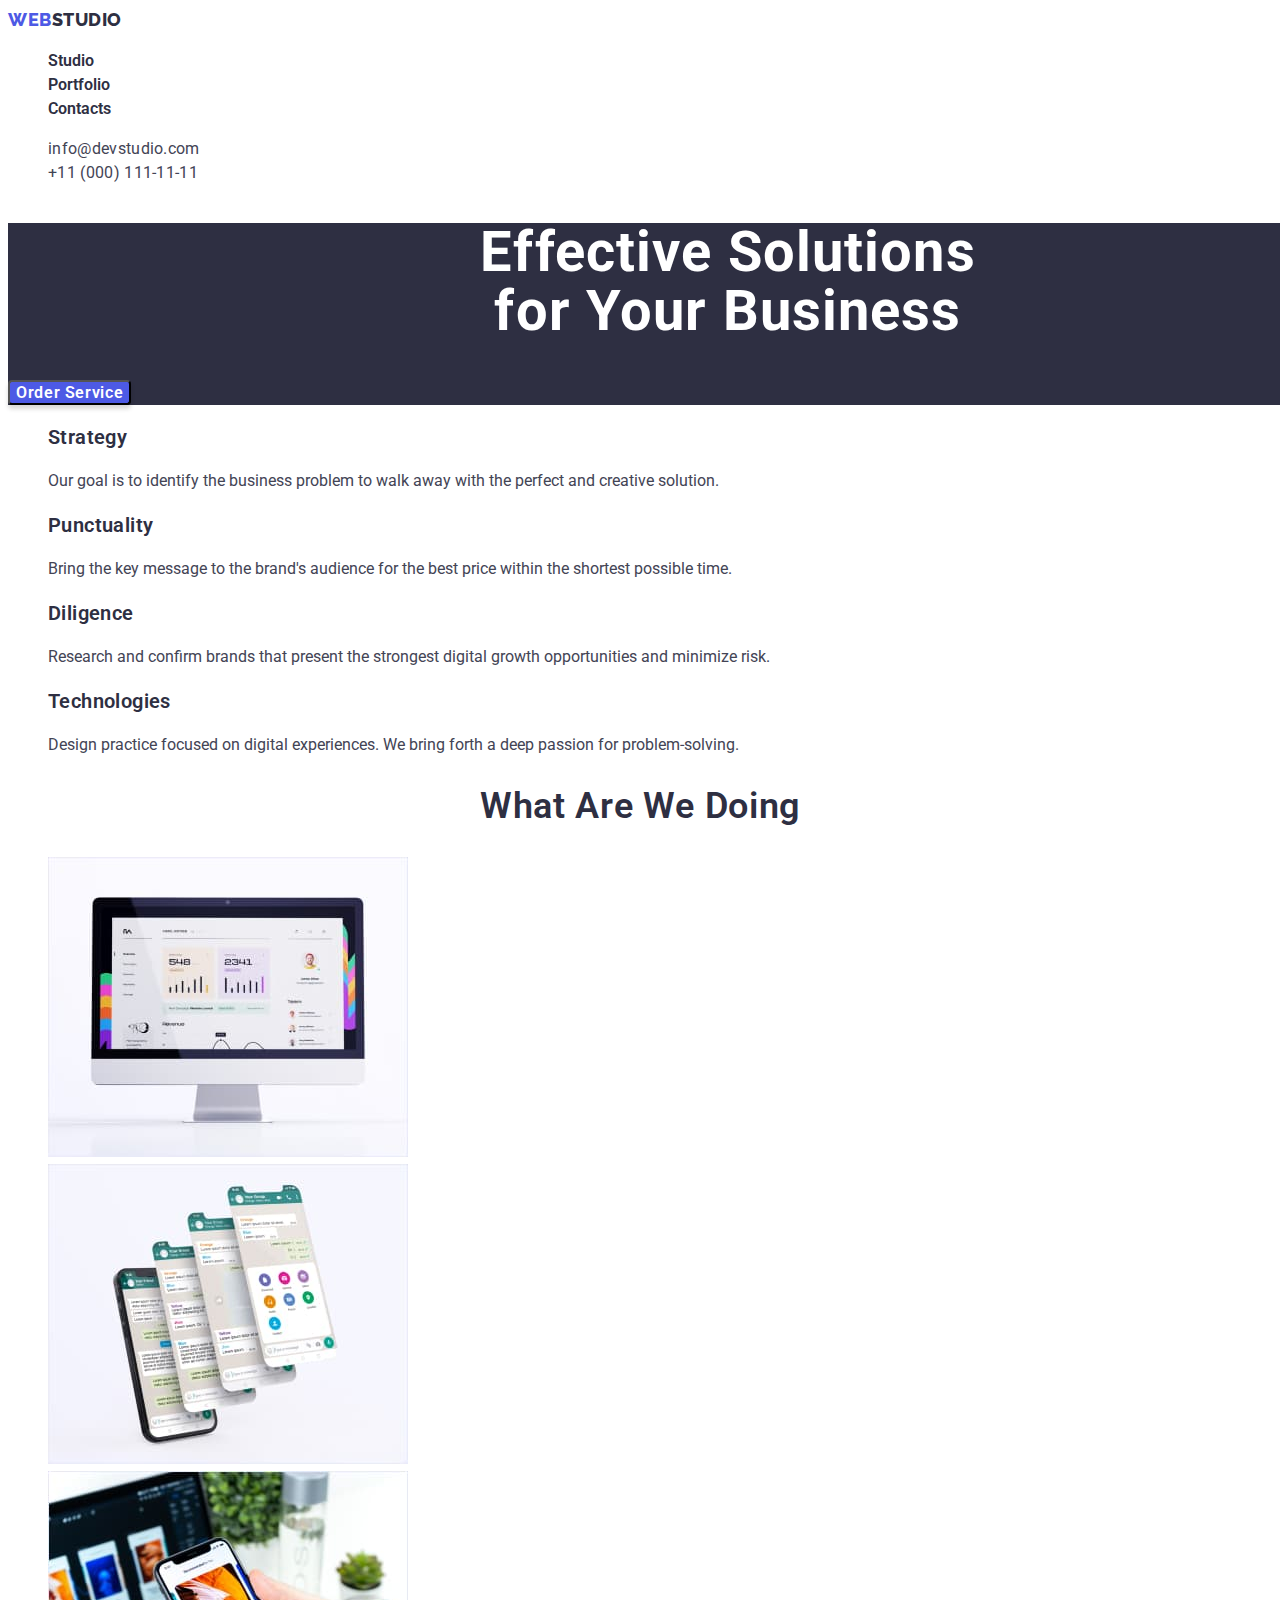
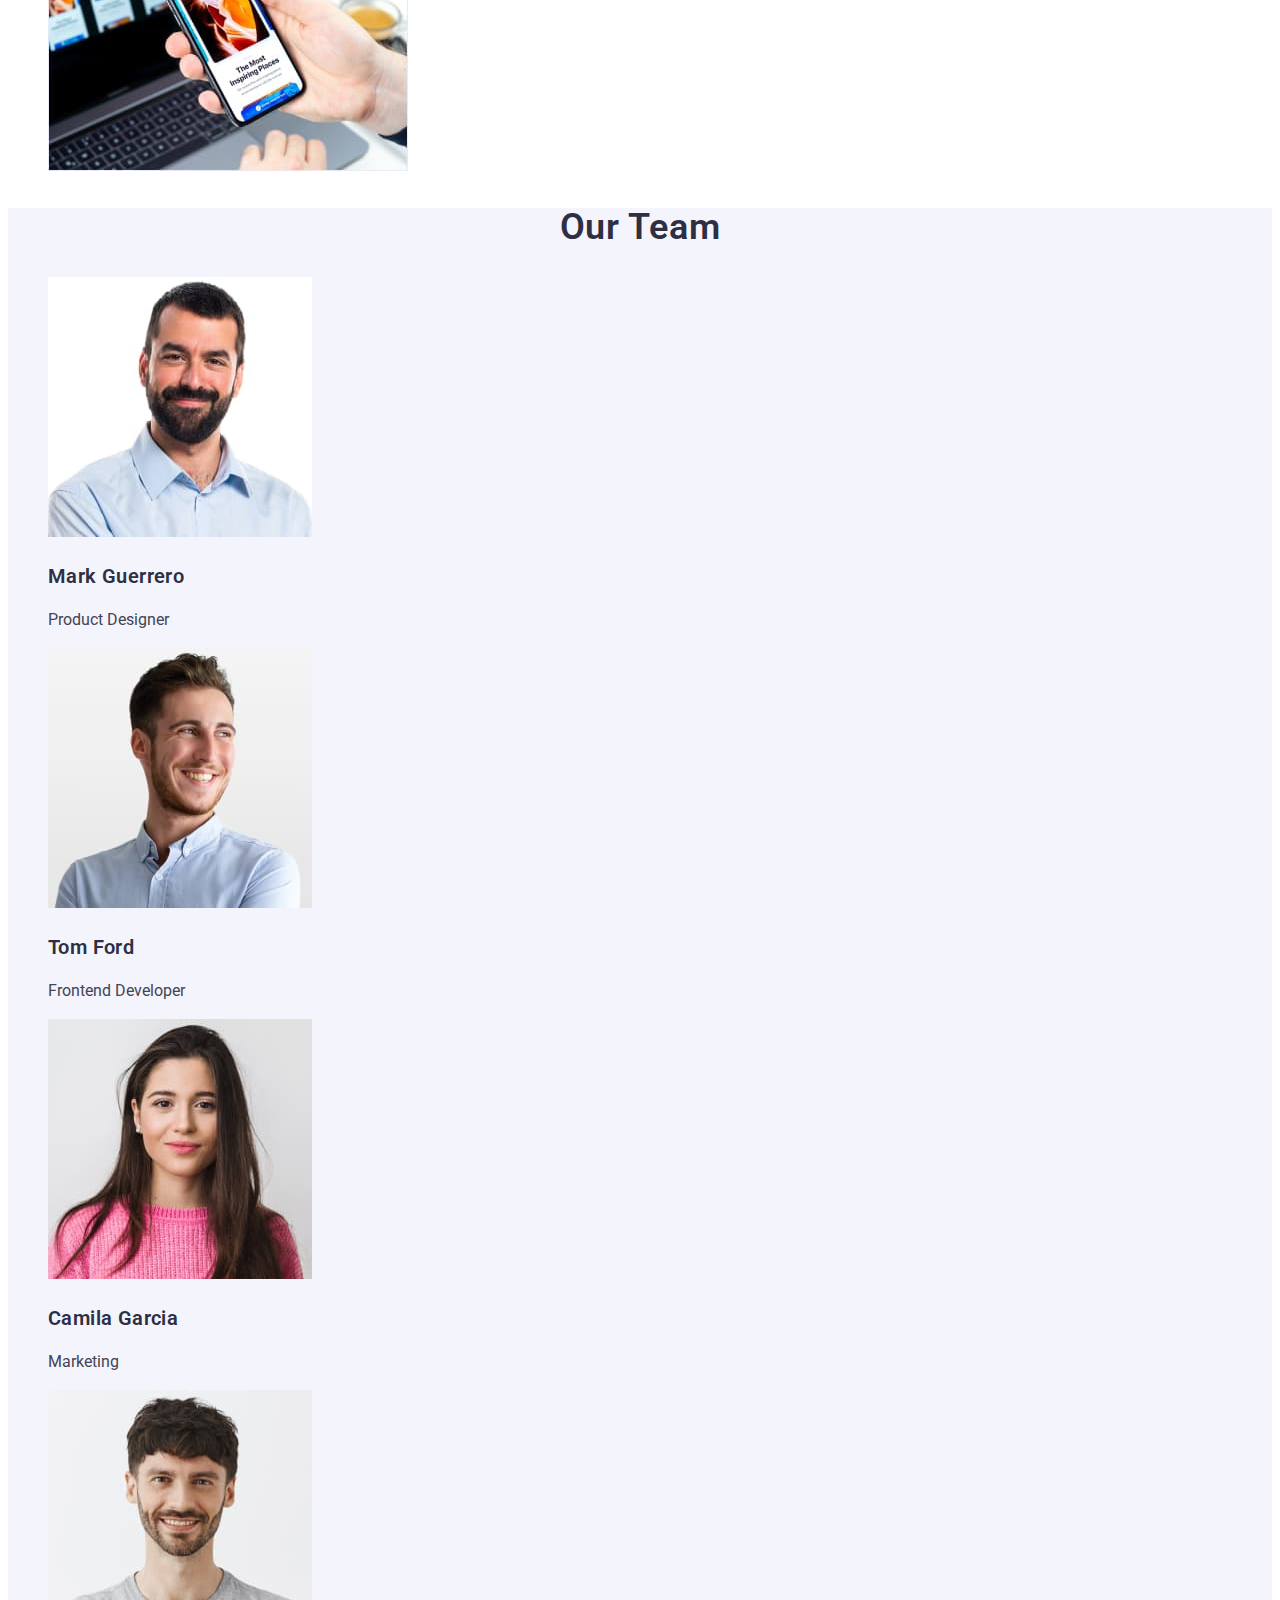
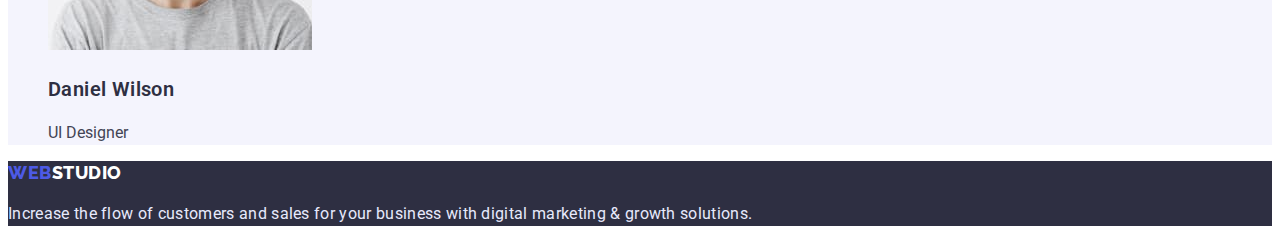
<file: index.html>
<!DOCTYPE html>
<html lang="en">
  <head>
    <meta charset="UTF-8" />
    <meta http-equiv="X-UA-Compatible" content="IE=edge" />
    <meta name="viewport" content="width=device-width, initial-scale=1.0" />
    <title>Webstudio</title>
    <link href="https://fonts.googleapis.com/css2?family=Montserrat:wght@400;700&family=Raleway:wght@700&family=Roboto:wght@400;500;700;900&display=swap" rel="stylesheet">
    <link rel="stylesheet" href="./css/style.css" />
    <link rel="preconnect" href="https://fonts.googleapis.com" />
  </head>
  <body>
    <header>
      <nav class="nav-panel">
        <a href="index.html" class="logotype"> <span class="logo">WEB</span><span class="studio-black">STUDIO</span></a>
        <ul class="list">
          <li><a href="index.html" class="link">Studio</a></li>
          <li><a href="portfolio.html" class="link">Portfolio</a></li>
          <li><a href="" class="link">Contacts</a></li>
        </ul>
      </nav>
      <ul class="list">
        <li><a href="mailto:info@devstudio.com" class="contacts">info@devstudio.com</a></li>
        <li><a href="tel:+110001111111" class="contacts">+11 (000) 111-11-11</a></li>
      </ul>
    </header>
    <main>
      <section class="hero">
        <h1 class="main-text">
          Effective Solutions <br />
          for Your Business
        </h1>
        <button type="button" class="main-butt">Order Service</button>
      </section>
      <section class="section-title">
        <h2 class="section1">Section1</h2>
        <ul class="list">
          <li>
            <h3 class="tittle">Strategy</h3>
            <p>
              Our goal is to identify the business problem to walk away with the perfect and
              creative solution.
            </p>
          </li>
          <li>
            <h3 class="tittle">Punctuality</h3>
            <p>
              Bring the key message to the brand's audience for the best price within the shortest
              possible time.
            </p>
          </li>
          <li>
            <h3 class="tittle">Diligence</h3>
            <p>
              Research and confirm brands that present the strongest digital growth opportunities
              and minimize risk.
            </p>
          </li>
          <li>
            <h3 class="tittle">Technologies</h3>
            <p>
              Design practice focused on digital experiences. We bring forth a deep passion for
              problem-solving.
            </p>
          </li>
        </ul>
      </section>
      <section class="section-title">
        <h2 class="tittle-to">What are we doing</h2>
        <ul class="list">
          <li><img src="./images/img1.jpg" alt="personal computer" width="360" height="300" /></li>
          <li><img src="./images/img2.jpg" alt="smartphone" width="360" height="300" /></li>
          <li>
            <img src="./images/img3.jpg" alt="smartphone and notebook" width="360" height="300" />
          </li>
        </ul>
      </section>
      <section class="buttons-menu" class="tittle" >
        <h2 class="tittle-to">Our Team</h2>
        <ul class="list">
          <li>
            <img src="./images/mark.jpg" alt="Mark Guerrero" width="264" height="260" />
            <h3 class="tittle" >Mark Guerrero</h3>
            <p>Product Designer</p>
          </li>
          <li>
            <img src="./images/tom.jpg" alt="Tom Ford" width="264" height="260" />
            <h3 class="tittle" >Tom Ford</h3>
            <p>Frontend Developer</p>
          </li>
          <li>
            <img src="./images/camila.jpg" alt="Camila Garcia" width="264" height="260" />
            <h3 class="tittle" >Camila Garcia</h3>
            <p>Marketing</p>
          </li>
          <li>
            <img src="./images/daniel.jpg" alt="Daniel Wilson" width="264" height="260" />
            <h3 class="tittle" >Daniel Wilson</h3>
            <p>UI Designer</p>
          </li>
        </ul>
      </section>
    </main>
    <footer class="footer">
      <a href="index.html" class="logotype"> <span class="logo">WEB</span><span class="studio-white">STUDIO</span></a>
      <p>
        Increase the flow of customers and sales for your business with digital marketing & growth
        solutions.
      </p>
    </footer>
  </body>
</html>
</file>
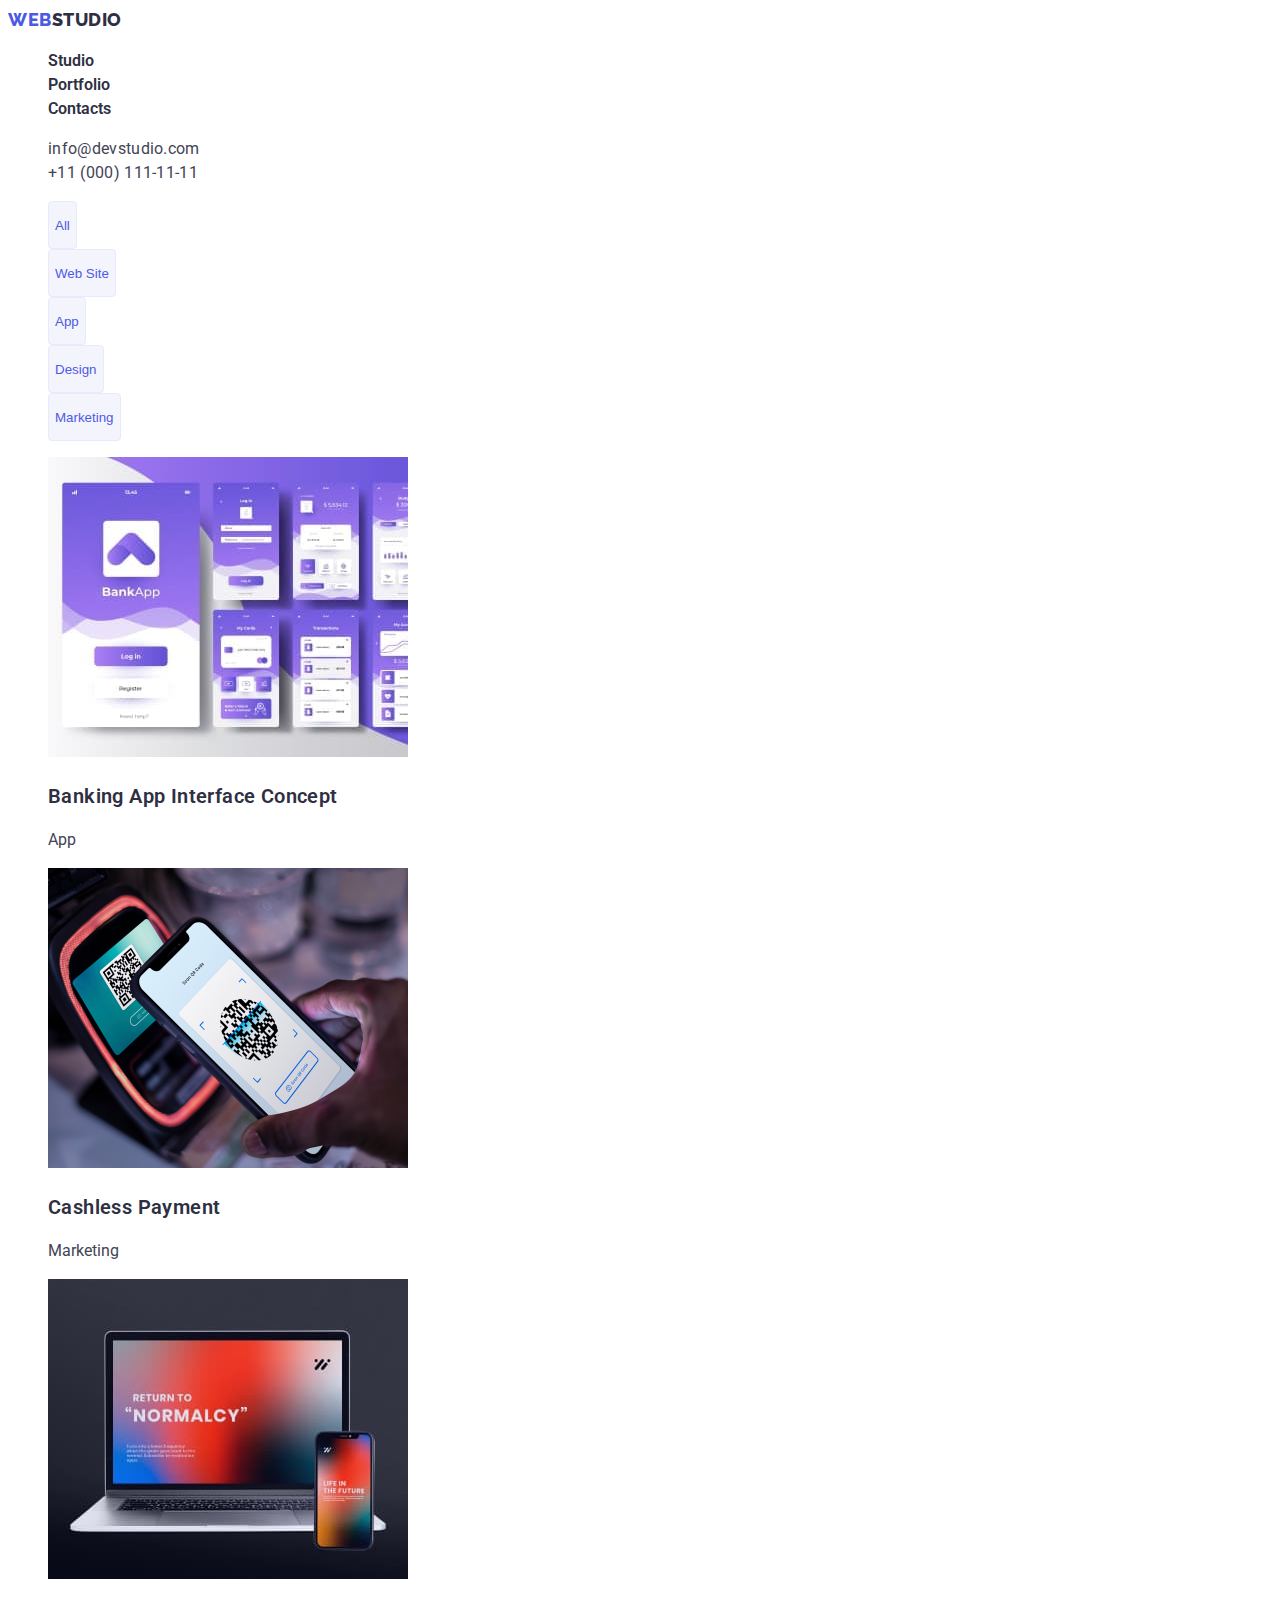
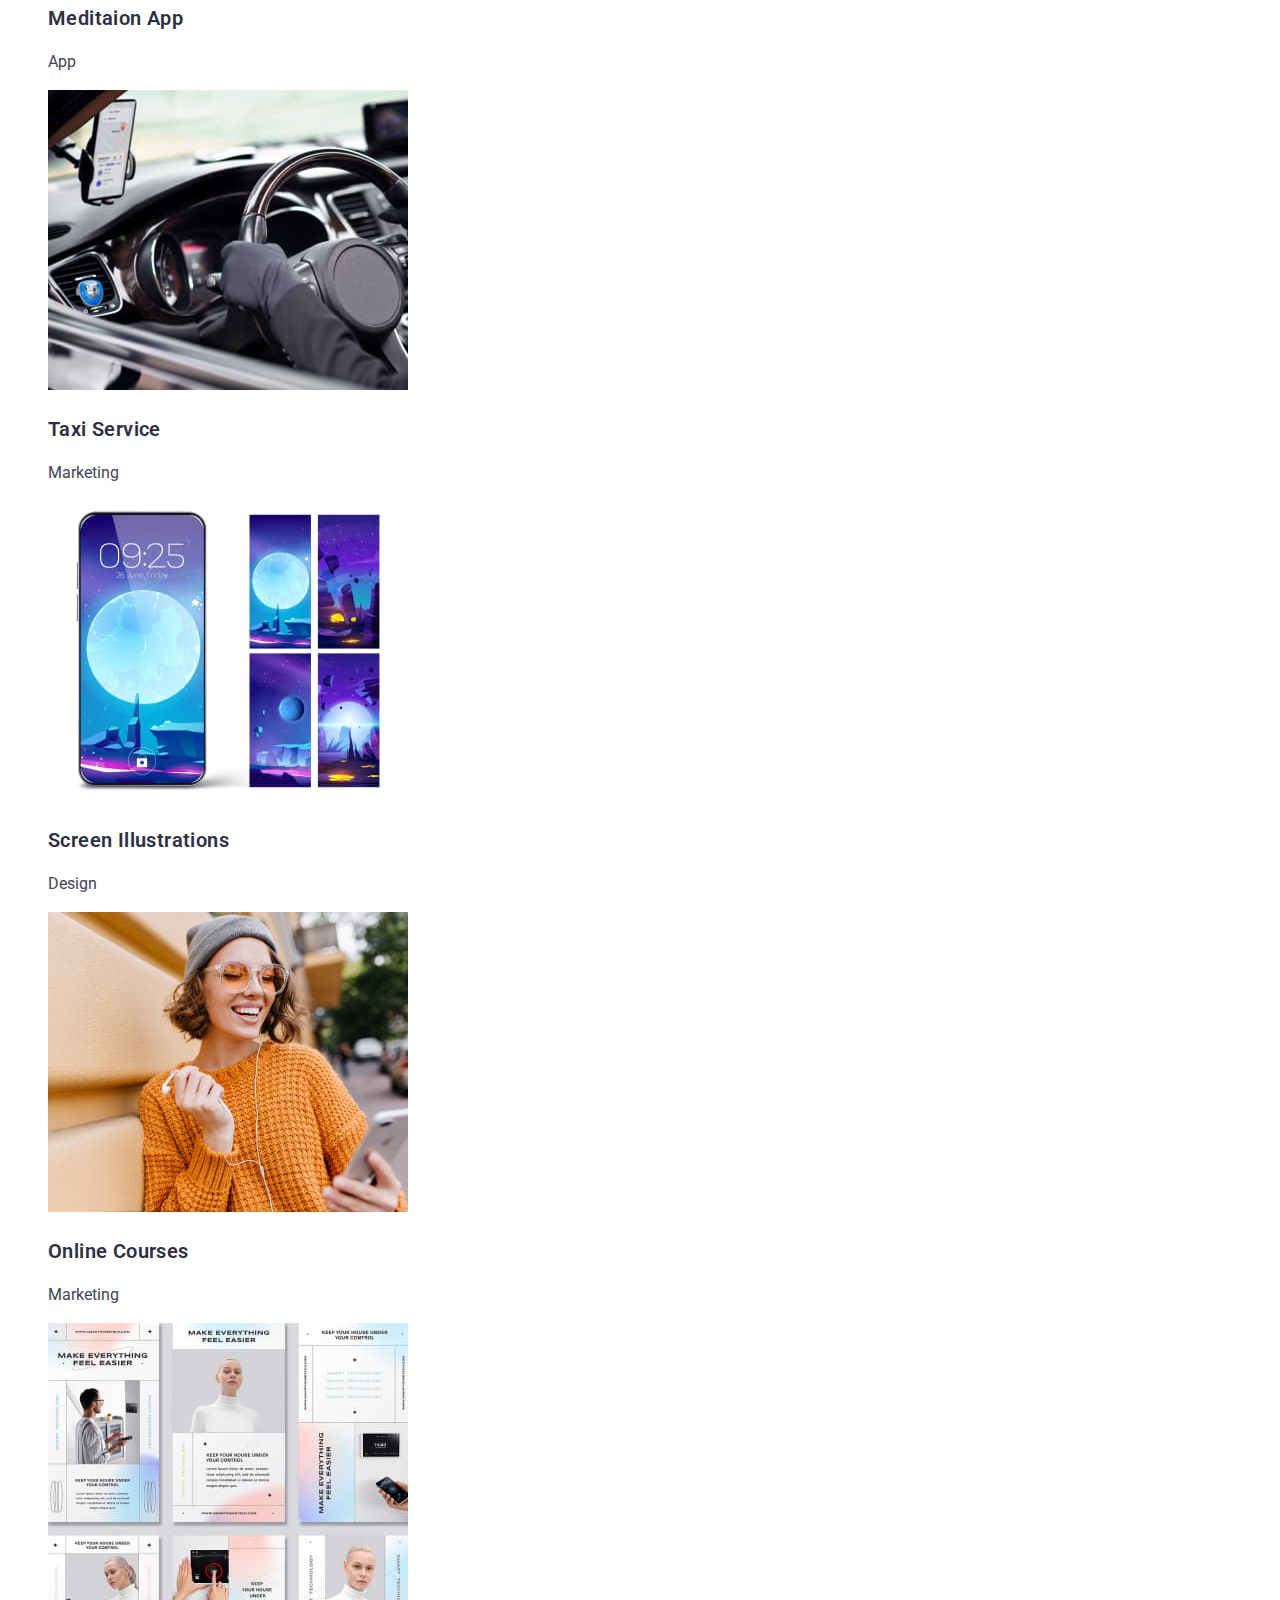
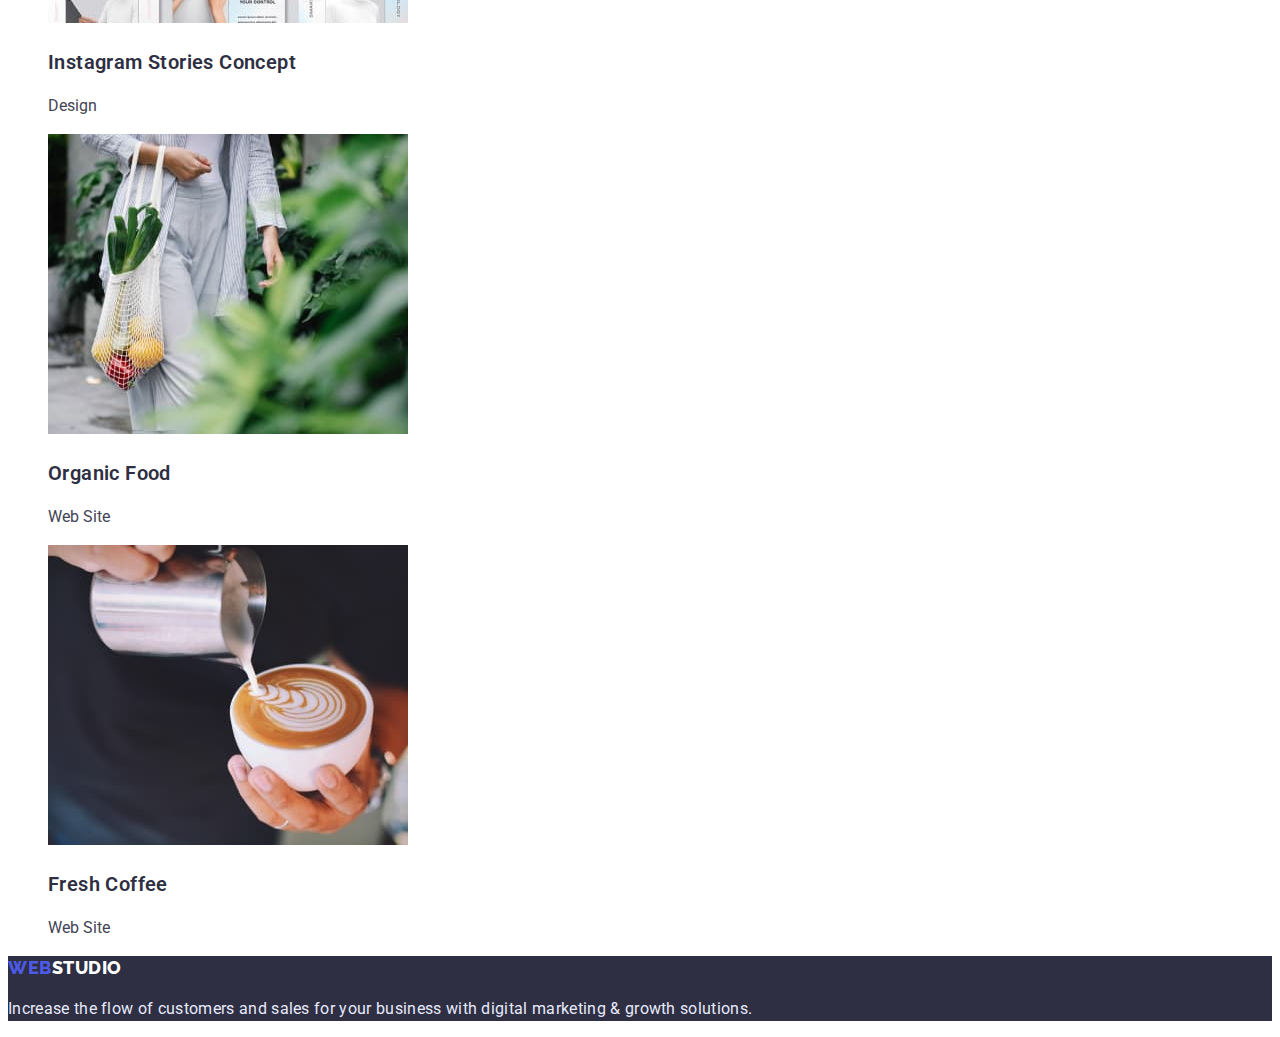
<file: portfolio.html>
<!DOCTYPE html>
<html lang="en">
  <head>
    <meta charset="UTF-8" />
    <meta http-equiv="X-UA-Compatible" content="IE=edge" />
    <meta name="viewport" content="width=device-width, initial-scale=1.0" />
    <title>Webstudio</title>
    <link href="https://fonts.googleapis.com/css2?family=Montserrat:wght@400;700&family=Raleway:wght@700&family=Roboto:wght@400;500;700;900&display=swap" rel="stylesheet">
    <link rel="stylesheet" href="./css/style.css" />
    <link rel="preconnect" href="https://fonts.googleapis.com" />
  </head>
  <body>
    <header>
      <nav class="nav-panel">
        <a href="index.html" class="logotype"> <span class="logo">WEB</span><span class="studio-black">STUDIO</span></a>
        <ul class="list">
          <li><a href="index.html" class="link">Studio</a></li>
          <li><a href="portfolio.html" class="link">Portfolio</a></li>
          <li><a href="" class="link">Contacts</a></li>
        </ul>
      </nav>
      <ul class="list">
        <li><a href="mailto:info@devstudio.com" class="contacts">info@devstudio.com</a></li>
        <li><a href="tel:+110001111111" class="contacts">+11 (000) 111-11-11</a></li>
      </ul>
    </header>
    <main>
      <section>
        <ul class="list">
          <li><button type="button" class="button">All</button></li>
          <li><button type="button" class="button">Web Site</button></li>
          <li><button type="button" class="button">App</button></li>
          <li><button type="button" class="button">Design</button></li>
          <li><button type="button" class="button">Marketing</button></li>
        </ul>
        <ul class="list">
          <li>
            <img src="./images/port1.jpg" alt="portfolio1" width="360" />
            <h3 class="tittle">Banking App Interface Concept</h3>
            <p>App</p>
          </li>
          <li>
            <img
              src="./images/port2.jpg"
              alt="portfolio2"
              width="360"
            />
            <h3 class="tittle">Cashless Payment</h3>
            <p>Marketing</p>
          </li>
          <li>
            <img src="./images/port3.jpg" alt="portfolio3" width="360" />
            <h3 class="tittle">Meditaion App</h3>
            <p>App</p>
          </li>
          <li>
            <img src="./images/port4.jpg" alt="portfolio4" width="360" />
            <h3 class="tittle">Taxi Service</h3>
            <p>Marketing</p>
          </li>
          <li>
            <img src="./images/port5.jpg" alt="portfolio5" width="360" />
            <h3 class="tittle">Screen Illustrations</h3>
            <p>Design</p>
          </li>
          <li>
            <img src="./images/port6.jpg" alt="portfolio6" width="360" />
            <h3 class="tittle">Online Courses</h3>
            <p>Marketing</p>
          </li>
          <li>
            <img src="./images/port7.jpg" alt="portfolio7" width="360" />
            <h3 class="tittle">Instagram Stories Concept</h3>
            <p>Design</p>
          </li>
          <li>
            <img src="./images/port8.jpg" alt="portfolio8" width="360" />
            <h3 class="tittle">Organic Food</h3>
            <p>Web Site</p>
          </li>
          <li>
            <img src="./images/port9.jpg" alt="portfolio9" width="360" />
            <h3 class="tittle">Fresh Coffee</h3>
            <p>Web Site</p>
          </li>
        </ul>
      </section>
    </main>
    <footer class="footer">
      <a href="index.html" class="logotype"> <span class="logo">WEB</span><span class="studio-white">STUDIO</span></a>
      <p>
        Increase the flow of customers and sales for your business with digital marketing & growth
        solutions.
      </p>
    </footer>
  </body>
</html>
</file>
<file: css/style.css>
:root {
  --main-link-color: #4d5ae5;
  --main-shadows-color: #2e2f42;
  --text-body: #434455;
  --main-color-white: #ffffff;
  --helper-text: #8e8f99;
  --accent-color: #e7e9fc;
  --cloud-color: #f4f4fd;
}
body {
  font-family: 'Roboto', sans-serif;
  line-height: 1.5;
  color:var(--text-body);
  background-color :(var)--main-color-white;
}
.section1{
  position: absolute;
  width: 1px;
  height: 1px;
  margin: -1px;
  border: 0;
  padding: 0;
  white-space: nowrap;
  clip-path: inset(100%);
  clip: rect(0 0 0 0);
  overflow: hidden;
}
.logo 
{
    font-family: 'Raleway', sans-serif;
  font-weight: 800;
  font-size: 18px;
  line-height: 1.33;
  letter-spacing: 0.03em;
  color: var(--main-link-color);
  text-decoration: none;
}
.logotype{
  text-decoration: none;
}
.studio-black {
  font-family: 'Raleway', sans-serif;
  font-weight: 800;
  font-size: 18px;
  line-height: 1.33;
  letter-spacing: 0.03em;
  color: var(--main-shadows-color);
  text-decoration: none;
}

.studio-white{
  font-family: 'Raleway', sans-serif;
  font-weight: 800;
  font-size: 18px;
  line-height: 1.33;
  letter-spacing: 0.03em;
  color:var(--main-color-white);
  text-decoration: none;
}
.tittle{
  font-weight: 600;
font-size: 20px;
line-height: 1.2;
letter-spacing: 0.02em;
color:var(--main-shadows-color) 


}
.list{
  list-style-type: none;
}
.tittle-to {
  font-weight: 600;
  font-size: 36px;
  line-height: 1.11;
  text-align: center;
  letter-spacing: 0.02em;
  text-transform: capitalize;
  color: var(--main-shadows-color);
}
.link {
  color: var(--main-shadows-color);
  font-weight: 600;
  text-decoration: none;
}
.link:hover,
.link:focus {
  color: var(--text-body);}

.link:active {
  color: var(--main-link-color);
}
.contacts {
  font-weight: 400;
  font-size: 16px;
  line-height: 1.5;
  letter-spacing: 0.02em;
  text-decoration: none;
}
.main-text {
  font-family: 'Roboto';
  font-style: normal;
  font-weight: 600;
  font-size: 56px;
  line-height: 1.07;
  text-align: center;
  letter-spacing: 0.02em;
}
.contacts {
  color: var(--text-body);
}
.contacts:hover {
  color: var(--main-link-color);
}
.hero {
  width: 1440px;
  background-color: #2e2f42;
}
.main-text {
  color: var(--main-color-white);
  font-weight: 700;
  font-size: 56px;
  line-height: 1.07;
}
.main-butt {
  font-weight: 600;
  font-size: 16px;
  line-height: 1.2;
  display: flex;
  align-items: center;
  letter-spacing: 0.04em;
  color: var(--main-color-white);
  background-color: var(--main-link-color);
  box-shadow: 0px 4px 4px rgba(0, 0, 0, 0.15);
  border-radius: 4px;
  font-family: inherit;
}
.main-butt:active {
  color: var(--main-color-white);
  background-color: #404bbf;
  box-shadow: 0px 4px 4px rgba(0, 0, 0, 0.15);
  border-radius: 4px;
}
.footer {
  background-color: var(--main-shadows-color);
  color: var(--accent-color);
  font-weight: 400;
  font-size: 16px;
  line-height: 1.5;
  letter-spacing: 0.02em;
}
.button {
  color: var(--main-link-color);
  background-color: var(--cloud-color);
  border: 1px solid #e7e9fc;
  border-radius: 4px;
  height: 48px;
}
.button:hover {
  color: var(--main-color-white);
  background-color: var(--main-link-color);
  border: 1px solid #e7e9fc;
  border-radius: 4px;
}
.buttons-menu{
  background-color:#F4F4FD;
}
</file>
